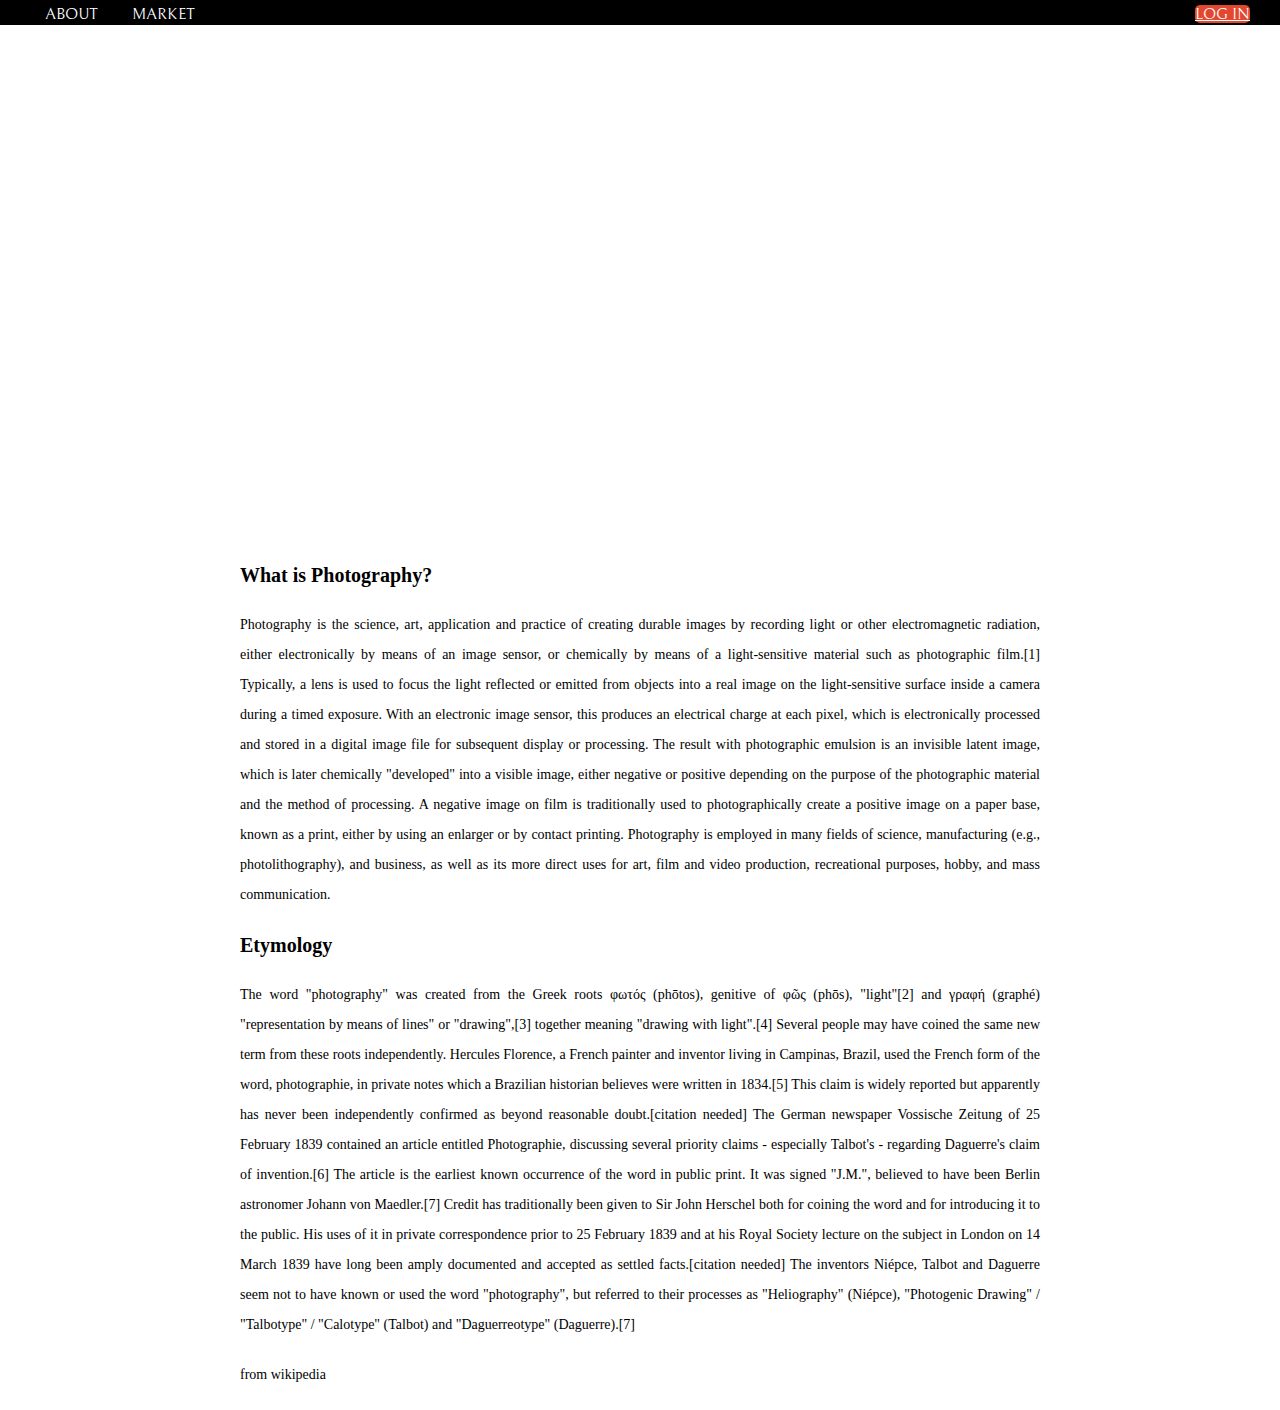
<file: index.html>
<!DOCTYPE html>
<html lang="en">
<head>
	<meta charset="utf-8">
	<title>Photography Charity</title>
	<link href='https://fonts.googleapis.com/css?family=Bellefair' rel='stylesheet'>
	<link rel="stylesheet" type="text/css" href="style.css">
	
</head>
<body>
	<left>
		<div id="navbar">
			<a href="index.html" id="linkref">ABOUT</a>
			<a href="marketplace.html" id="linkref">MARKET</a>
			<a id="active" href="login.html">LOG IN</a>
		</div>
	</left>
	<section id="sec1"></section>

		<div id="data">

			<h1>What is Photography?</h1>
			<p>
				


				Photography is the science, art, application and practice of creating durable images by recording light or other electromagnetic radiation, either electronically by means of an image sensor, or chemically by means of a light-sensitive material such as photographic film.[1]

				Typically, a lens is used to focus the light reflected or emitted from objects into a real image on the light-sensitive surface inside a camera during a timed exposure. With an electronic image sensor, this produces an electrical charge at each pixel, which is electronically processed and stored in a digital image file for subsequent display or processing. The result with photographic emulsion is an invisible latent image, which is later chemically "developed" into a visible image, either negative or positive depending on the purpose of the photographic material and the method of processing. A negative image on film is traditionally used to photographically create a positive image on a paper base, known as a print, either by using an enlarger or by contact printing.

				Photography is employed in many fields of science, manufacturing (e.g., photolithography), and business, as well as its more direct uses for art, film and video production, recreational purposes, hobby, and mass communication.


			</p>
			<h1>Etymology</h1>
			<p>The word "photography" was created from the Greek roots φωτός (phōtos), genitive of φῶς (phōs), "light"[2] and γραφή (graphé) "representation by means of lines" or "drawing",[3] together meaning "drawing with light".[4]

			Several people may have coined the same new term from these roots independently. Hercules Florence, a French painter and inventor living in Campinas, Brazil, used the French form of the word, photographie, in private notes which a Brazilian historian believes were written in 1834.[5] This claim is widely reported but apparently has never been independently confirmed as beyond reasonable doubt.[citation needed] The German newspaper Vossische Zeitung of 25 February 1839 contained an article entitled Photographie, discussing several priority claims - especially Talbot's - regarding Daguerre's claim of invention.[6] The article is the earliest known occurrence of the word in public print. It was signed "J.M.", believed to have been Berlin astronomer Johann von Maedler.[7] Credit has traditionally been given to Sir John Herschel both for coining the word and for introducing it to the public. His uses of it in private correspondence prior to 25 February 1839 and at his Royal Society lecture on the subject in London on 14 March 1839 have long been amply documented and accepted as settled facts.[citation needed]

			The inventors Niépce, Talbot and Daguerre seem not to have known or used the word "photography", but referred to their processes as "Heliography" (Niépce), "Photogenic Drawing" / "Talbotype" / "Calotype" (Talbot) and "Daguerreotype" (Daguerre).[7]</p>

			<p>from wikipedia</p>


		</div>



</body>
</html>
</file>
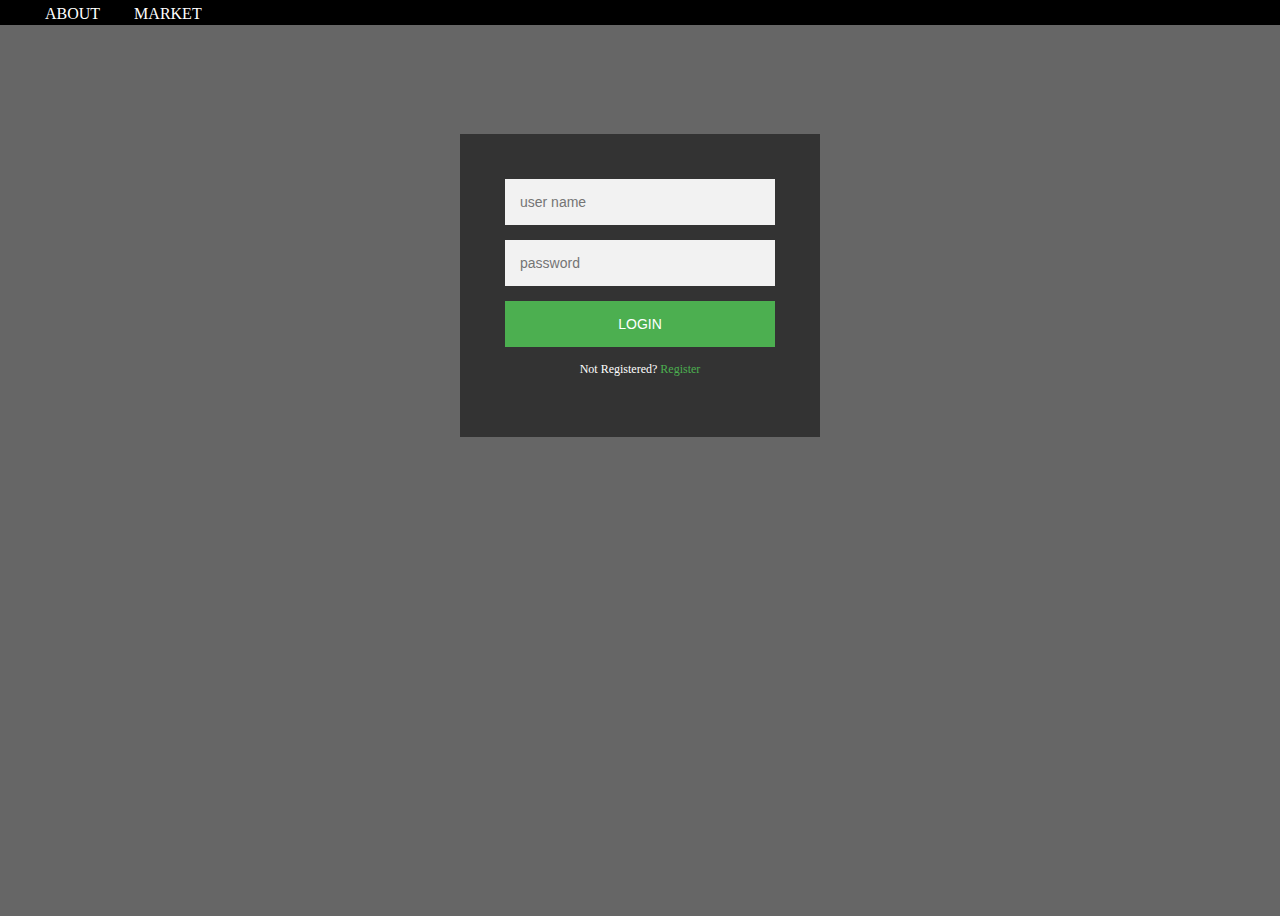
<file: login.html>
<!DOCTYPE html>
<html>
<head>
	<meta charset="utf-8">
	<title>login</title>
	<link rel="stylesheet" href="stylelogin.css">
</head>
<body>
	<left>
		<div id="navbar">
			<a href="index.html" id="linkref">ABOUT</a>
			<a href="marketplace.html" id="linkref">MARKET</a>
		</div>
	</left>

	
	<div class="login-page">
		<div class="form">
			<form class="register-form">
				<input type="text" placeholder="user name"/>
				<input type="text" placeholder="password"/>
				<input type="text" placeholder="email id"/>
				<button>Create</button>
				<p class="message">Already Registered? <a href="#">Login</a> </p>
			</form>

			<form class="login-form">
				<input type="text" placeholder="user name"/>
				<input type="text" placeholder="password"/>
				<button>login</button>
				<p class="message">Not Registered? <a href="#">Register</a></p>
		</div>
	</div>

	<script src="https://code.jquery.com/jquery-3.3.1.min.js"></script>

	<script>
		$('.message a').click(function(){
		$('form').animate({height:"toggle", opacity: "toggle"}, "slow");
		});
	</script>

</body>
</html>
</file>
<file: style.css>
body{
  margin: 0px;
  border: 0px;

}

#navbar{
  width: 100%;
  height: 25px;
  color: white;
  position: fixed;
  background-color: black;
  top: 0;
  left: 0;
  box-sizing: border-box;
  padding: 5px 30px;
} 

#navbar a{
  color: white;
  font-family: Bellefair;
}

#navbar #active{
  color: black;
  float: right;
  font-family: Bellefair;
}
#navbar a#active{
  background: #E2472F;
  color: #fff;
  border-radius: 5px;

}

#linkref{
  color: #fff;
  text-decoration: none;
  padding: 15px;
  text-align: center;
}

section#sec1{
  width: 100%;
  height: 60vh;
  background: url(https://static.pexels.com/photos/860379/pexels-photo-860379.jpeg);
  background-size: cover;
  background-position: center;
}

#data p {
  width: 800px;
  margin: 20px auto;
  text-align: justify;
  font-size: 14px;
  line-height: 30px;
}

#data h1 {
  width: 800px;
  margin: 20px auto;
  text-align: justify;
  font-size: 20px;
  line-height: 30px;
}
</file>
<file: stylelogin.css>
body{
	background-image: linear-gradient(rgba(0,0,0,0.6),rgba(0,0,0,0.6)), url(https://static.pexels.com/photos/877695/pexels-photo-877695.jpeg);
	height: 100vh;
	background-size: cover;
	background-position: center;
}

.login-page{
	width: 360px;
	padding: 10% 0 0;
	margin: auto;
}

.form{
	position: relative;
	z-index: 1;
	background: rgba(0, 0, 0, 0.5);
	max-width: 360px;
	margin: 0 auto 100px;
	padding: 45px;
	text-align: center;
}

.form input{
	font-family: "Roboto", sans-serif;
	outline: 1;
	background: #f2f2f2;
	width: 100%;
	border: 0;
	margin: 0 0 15px;
	padding: 15px;
	box-sizing: border-box;
	font-size: 14px;
}

.form button{
	font-family: "Roboto", sans-serif;
	text-transform: uppercase;
	outline: 0;
	background: #4CAF50;
	width: 100%;
	border: 0;
	padding: 15px;
	color: #FFFFFF;
	font-size: 14px;
	cursor: pointer;
}

.form button:hover,.form button:active{
	background: #43A047;

}

.form .message{
	margin: 15px;
	color: #FFFFFF;
	font-size: 12px;
}

.form .message a{
	color: #4CAF50;
	text-decoration: none;
}

.form .register-form{
	display: none;
}

#navbar{
  width: 100%;
  height: 25px;
  color: white;
  position: fixed;
  background-color: black;
  top: 0;
  left: 0;
  box-sizing: border-box;
  padding: 5px 30px;
} 

#navbar a{
  color: white;
  font-family: Bellefair;
}

#navbar #active{
  color: black;
  float: right;
  font-family: Bellefair;
}
#navbar a#active{
  background: #E2472F;
  color: #fff;
  border-radius: 5px;

}

#linkref{
  color: #fff;
  text-decoration: none;
  padding: 15px;
  text-align: center;
}

section#sec1{
  width: 100%;
  height: 60vh;
  background: url(https://static.pexels.com/photos/860379/pexels-photo-860379.jpeg);
  background-size: cover;
  background-position: center;
}
</file>
